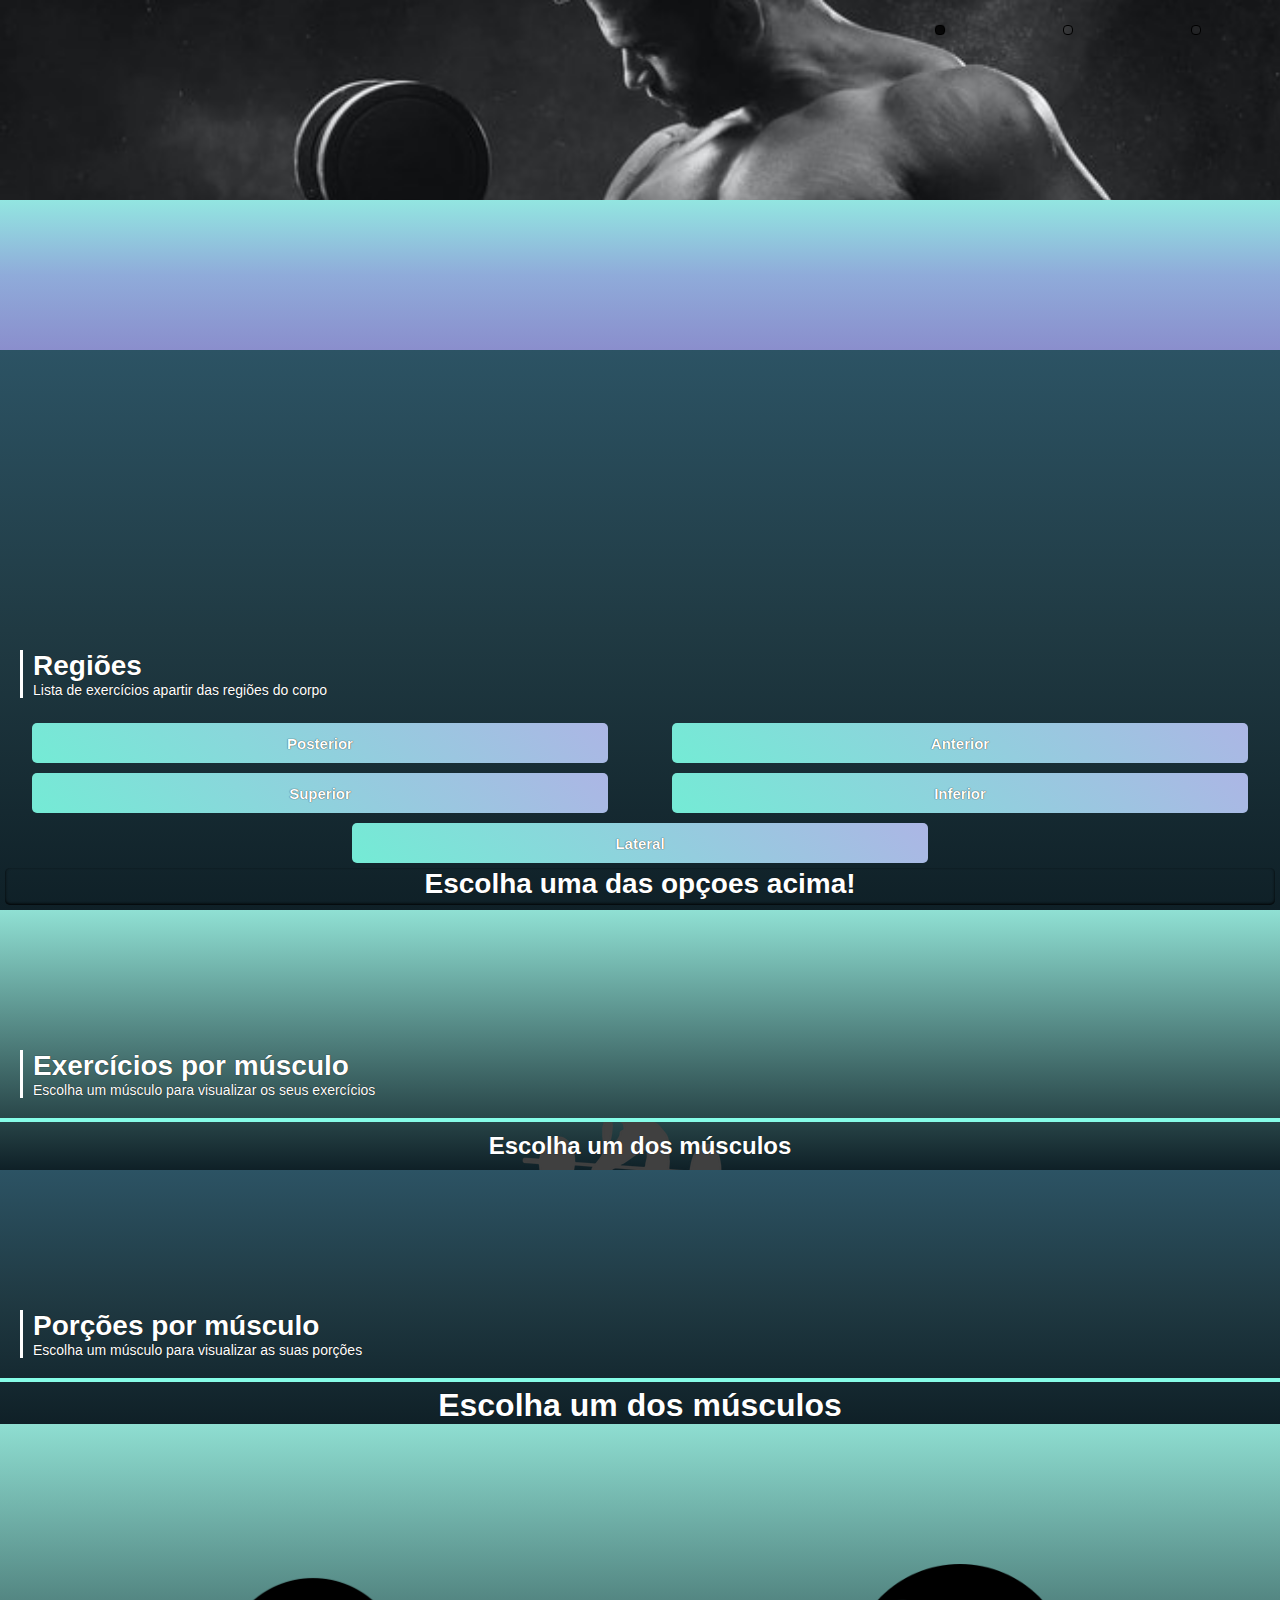
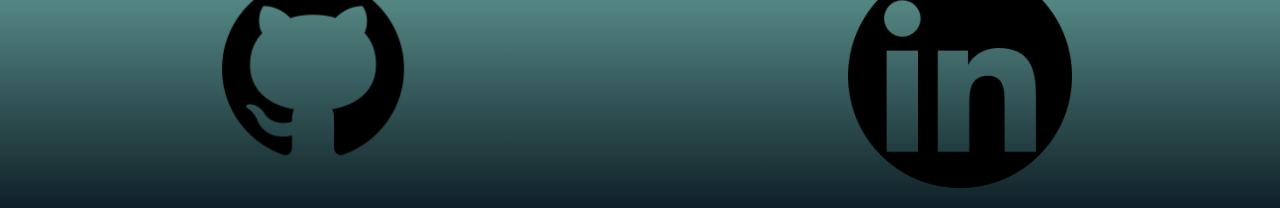
<file: index.html>
<!DOCTYPE html>
<html lang="pt-br">
<head>
    <meta charset="UTF-8">
    <meta http-equiv="X-UA-Compatible" content="IE=edge">
    <meta name="viewport" content="width=device-width, initial-scale=1.0">
    <title>PT HELPER 2.0</title>
    <link rel="stylesheet" href="assets/css/general.css">
    <link rel="stylesheet" href="assets/css/regioes.css">
    <link rel="stylesheet" href="assets/css/block_els.css">
    <link rel="stylesheet" href="assets/css/header.css">
    <link rel="stylesheet" href="assets/css/introducao.css"> 
    <link rel="stylesheet" href="assets/css/keyframes.css">
    <link rel="stylesheet" href="assets/css/menu.css">
    <link rel="stylesheet" href="assets/css/exercicios_mpe.css">
    <link rel="stylesheet" href="assets/css/footer.css">
    <!--<link rel="stylesheet" href="assets/css/with1000.css">-->
    <style>
        *{
            border: none;
            margin: 0px;
            padding: 0px;
            overflow-x: hidden;
            text-shadow: 0px 0px 1px black;
        }
        
        
    </style>
</head>


<body  class="flexC" onbeforeunload="load_top()" onload="inicia_slider()" onscroll="scroll_func(blocos_animacao_scroll)">
    <div id="menu">
        <div id="menu-container">
            <div id="menu-links" onclick="esconde_menu()">
                <a href="#regioes-corpo"  rel="noopener noreferrer" onclick="esconde_menu()">Regiões do corpo</a>
                <a onclick="esconde_menu()" href="#exercicios"  rel="noopener noreferrer">Exercícios por musculo</a>
                <a href="#musculo-porcao-exercicios" onclick="esconde_menu()" rel="noopener noreferrer">Exercícios por porção</a>
            </div>
            <div id='container_esconde_menu'>
                <div id='seta_esconde_menu' onclick="esconde_menu()"></div>
            </div>
        </div>
    </div>
    <div id="bcColor-all body" class="fundo-escuro3">
        <!DOCTYPE html>   
      <div id='block_container'><div id="seta" onclick="mostra_menu()"></div></div>  
        <header id="header">
            <div id="header-bcColor">
                <div id="slider-options" class="abs" >
                    <div id="slider-options-container" class="abs-flex">
                        
                    </div>
                </div>
                <h1>Personal Trainer Help</h1>
                
            </div>
            
        </header>
        <main id="main">
            <section id="introducao-site" class="fundo-claro">
                
                <div id="edf-tools" class="intro-content">
                    <div id="edf-tools-descricao">
                       <h5>Conheça também a minha ferramenta para cálculo de densidade e gordura corporal!</h5> 
                    </div>
                    <div id="edf-tools-link" class="botao">
                        <a href="http://edftools.vercel.app/" target="_blank" rel="noopener noreferrer">EDF TOOLS</a> 
                    </div>
                </div>
                <div class="bar"></div>
                <div id="descricao-site" class="intro-content">
                    <h1>Experimente um pouco do meu portifólio de exercícios para musculação.</h1>
                </div>
            </section>
            <section id="regioes-corpo"  class="fundo-escuro">
                <div id="regioes-corpo-intro" class="container-introdução-funcao">
                    <div id="regieos-corpo-intro-container">
                        <h1>Regiões</h1>
                        <p>Lista de exercícios apartir das regiões do corpo</p>
                    </div>
                </div>
                <div id="regioes-corpo-botoes" class="container-botoes">

                </div>
                <div id="regioes-corpo-resultado" class="resultado ">
                    <ul id="lista-regioes" class="lista-funcao">
                        <h1>Escolha uma das opçoes acima!</h1>
                    </ul>
                </div>
            </section>
            <section id="exercicios"  class="margin-top fundo-claro2">
                <div id="exercicios-intro" class="intro">
                    <div class="intro-content-sec">
                        <h1>Exercícios por músculo</h1>
                        <p>Escolha um músculo para visualizar os seus exercícios</p>
                    </div>
                </div>
                <div id="exercicios-botoes" class="con_select fundo-escuro3">
                    <div class="drop-down-options" id="options-01">

                    </div>
                </div>
                <div id="exercicioso-resultado" class="resultado2">
                    <ul class="lista-funcao" id="lista-exercicios">
                        <h1 id='Titulo-exercicios'>Escolha um dos músculos</h1>
                    </ul>
                </div>
            </section>
            <section id="musculo-porcao-exercicios"  class="margin-top fundo-escuro">
                <div id="musculo-porcao-exercicios-intro" class="intro">
                    <div class="intro-content-sec">
                        <h1>Porções por músculo</h1>
                        <p>Escolha um músculo para visualizar as suas porções</p>
                    </div>
                </div>
                <div id="musculo-porcao-exercicios-botoes" class="con_select">
                    <div class="drop-down-options" id='options-02'></div>
                </div>
                <div id="musculo-porcao-exercicios-resultado" class="resultado3">
                    <h1>Escolha um dos músculos</h1>
                </div>
            </section>
        </main>
        <footer  class="border margin-top fundo-claro2" id="footer">
            
                <a href="https://github.com/KaduHod" target="_blank" rel="noopener noreferrer"><img class="img"  src="assets/img/github.png" alt="Git hub para contato"> </a>
                <a href="http://www.linkedin.com/in/carlosjrribas98/?originalSubdomain=br" target="_blank" rel="noopener noreferrer"><img class="img"  src="assets/img/linkedin.png" alt="LInkedin para contato"> </a>
        
        </footer>
    </div>
    
    <script src="assets/js/elementoshtml.js"></script>
    <script src="assets/js/scroll.js"></script>
    <script src="assets/js/musculos.js"></script>
    <script src="assets/js/filtraMusculos.js"></script>
    <script src="assets/js/inputsregioes.js"></script>
    <script src="assets/js/slider.js"></script>
    <script src="assets/js/menu.js"></script>
    <script src="assets/js/inputsexercicios_musculos_porcoes.js"></script>
    <!--<script src="assets/js/controler1000.js"></script>-->
    
    
</body>
</html>
</file>
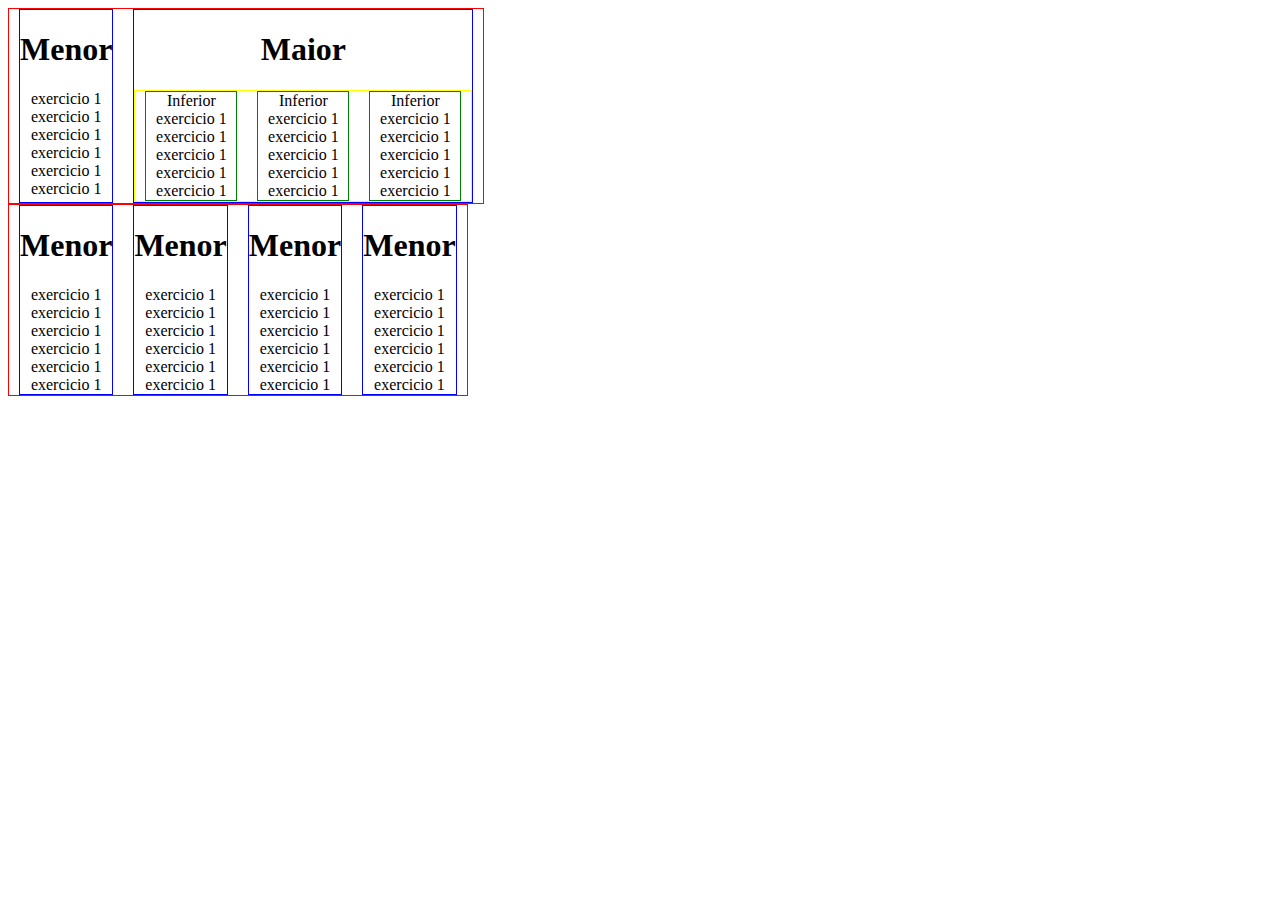
<file: table_test.html>
<!DOCTYPE html>
<html lang="en">
<head>
    <meta charset="UTF-8">
    <meta http-equiv="X-UA-Compatible" content="IE=edge">
    <meta name="viewport" content="width=device-width, initial-scale=1.0">
    <title>table teste</title>
    <style>
        table, td, tr {
            border: 1px solid red;
        }
        
        #maior{
            width: 200px;
        }
        #menor{
            width: 33.3%;
        }
        #resultado{
            display: flex;
            width: fit-content;
            border: 1px solid red;
            text-align: center;
        }
        .porcao{
            display: flex;
            flex-direction: column;
            border:1px solid blue;
            margin: 0px 10px;
             
        }
        .sub-porcao{
            width: 90px; 
            margin: 0px 10px;
            border: 1px solid green;
            display: flex;
            flex-direction: column;  
            
        }
        .sub-porcao-container{
            display: flex;
            border: 1px solid yellow;
        }
        .t-center{
            text-align: center;
        }
        
    </style>
</head>
<body>
<div id="resultado" >
   <div class="porcao">
    <h1 class="t-center">Menor</h1>
    <div class="exercicios">
        exercicio 1
        <div class="exercicios">
            exercicio 1
        </div>
        <div class="exercicios">
            exercicio 1
        </div>
        <div class="exercicios">
            exercicio 1
        </div>
        <div class="exercicios">
            exercicio 1
        </div>
        <div class="exercicios">
            exercicio 1
        </div>
    </div>
   </div>
   <div class="porcao">
       <h1 class="t-center">Maior</h1>
        <div class="sub-porcao-container">
            <div class="sub-porcao">
                 Inferior
                 <div class="exercicios">
                    exercicio 1
                </div>
                <div class="exercicios">
                    exercicio 1
                </div>
                <div class="exercicios">
                    exercicio 1
                </div>
                <div class="exercicios">
                    exercicio 1
                </div>
                <div class="exercicios">
                    exercicio 1
                </div>
            </div>
            <div class="sub-porcao">
                Inferior
                <div class="exercicios">
                    exercicio 1
                </div>
                <div class="exercicios">
                    exercicio 1
                </div>
                <div class="exercicios">
                    exercicio 1
                </div>
                <div class="exercicios">
                    exercicio 1
                </div>
                <div class="exercicios">
                    exercicio 1
                </div>
            </div>
            <div class="sub-porcao">
                Inferior
                <div class="exercicios">
                    exercicio 1
                </div>
                <div class="exercicios">
                    exercicio 1
                </div>
                <div class="exercicios">
                    exercicio 1
                </div>
                <div class="exercicios">
                    exercicio 1
                </div>
                <div class="exercicios">
                    exercicio 1
                </div>
            </div>
            
        </div>
        
    </div>

</div>



<div id="resultado" >
    <div class="porcao">
     <h1 class="t-center">Menor</h1>
     <div class="exercicios">
         exercicio 1
         <div class="exercicios">
             exercicio 1
         </div>
         <div class="exercicios">
             exercicio 1
         </div>
         <div class="exercicios">
             exercicio 1
         </div>
         <div class="exercicios">
             exercicio 1
         </div>
         <div class="exercicios">
             exercicio 1
         </div>
     </div>
    </div>
    <div class="porcao">
        <h1 class="t-center">Menor</h1>
        <div class="exercicios">
            exercicio 1
            <div class="exercicios">
                exercicio 1
            </div>
            <div class="exercicios">
                exercicio 1
            </div>
            <div class="exercicios">
                exercicio 1
            </div>
            <div class="exercicios">
                exercicio 1
            </div>
            <div class="exercicios">
                exercicio 1
            </div>
        </div>
       </div>
       <div class="porcao">
        <h1 class="t-center">Menor</h1>
        <div class="exercicios">
            exercicio 1
            <div class="exercicios">
                exercicio 1
            </div>
            <div class="exercicios">
                exercicio 1
            </div>
            <div class="exercicios">
                exercicio 1
            </div>
            <div class="exercicios">
                exercicio 1
            </div>
            <div class="exercicios">
                exercicio 1
            </div>
        </div>
       </div>
       <div class="porcao">
        <h1 class="t-center">Menor</h1>
        <div class="exercicios">
            exercicio 1
            <div class="exercicios">
                exercicio 1
            </div>
            <div class="exercicios">
                exercicio 1
            </div>
            <div class="exercicios">
                exercicio 1
            </div>
            <div class="exercicios">
                exercicio 1
            </div>
            <div class="exercicios">
                exercicio 1
            </div>
        </div>
       </div>
</div>

   
</body>
</html>
</file>
<file: assets/css/general.css>
/* @media screen and (max-width:480px){ */
    body{
        width:100%;
        height: 100%;
        font-family: Verdana, Geneva, Tahoma, sans-serif;

    }
    #bcColor-all{
        background-image: url('../img/all-bc.jpg');
        background-attachment: fixed;
        background-size: cover;
        background-position: 0px 0px;
    }
    header{
        width: 100%;
        height: 200px;/*TEMPORARIO*/
        animation: opacity0 1s linear forwards;
        background:linear-gradient(to bottom, #2c5364ee, #203A43, #0F2027);
    }
    main{
        width: 100%;
        height: fit-content;/*TEMPORARIO*/

    }
    section{
        width: 100%;
        height: fit-content;/*TEMPORARIO*/
       
    }
    footer{
        width: 100%;
        padding-top: 10px;
        padding: 20px 0px;
        display: flex;
        align-items: center;
        justify-content: center;
        /* animation-timing-function: cubic-bezier(0.175, 0.885, 0.32, 1.275); */
    }
    .container-botoes{
        display: flex;
        flex-wrap: wrap;
        width: 100%;
        height: fit-content;
        justify-content: space-around;
        align-items: center;
    }
    .con_select{
        
        display: flex;
        color: white;
        width: 100%;
        height: fit-content;
        justify-content: center;
        align-items: center;
        padding: 0px 0px;
    }
    .resultado{
        display: flex;
        width:calc(100% - 10px);
        height: fit-content;
        margin: 0px 5px;
        margin-bottom: 5px;
        box-shadow: inset 0px -1px 3px black;
        /* background: #076585;  /* fallback for old browsers 
        background: -webkit-linear-gradient(to right, #fff, #076585);  /* Chrome 10-25, Safari 5.1-6 
        background: linear-gradient(to right, #fff, #076585); W3C, IE 10+/ Edge, Firefox 16+, Chrome 26+, Opera 12+, Safari 7+ W3C, IE 10+/ Edge, Firefox 16+, Chrome 26+, Opera 12+, Safari 7+ */

       border-radius: 5px;
    }
    .resultado ul{
        margin-bottom: 5px;
        width: 100%;
        color: white;
        text-align:center;
        height: fit-content;
        overflow-y: scroll;     
        font-size: 14px;   
    }
    .intro{
        width:100%;
        height: fit-content;/*TEMPORARIO*/
        padding: 20px;
    }
    .intro-content-sec{
        width: calc(90% - 20px);
        height: fit-content;
        display: flex;
        flex-direction: column;
        color: white;
        padding-left: 10px;
        padding-right: 10px;
        font-size: 14px;
        border-left: 3px solid white;
    }
    .resultado2{
        height: fit-content;
        display: flex;
        flex-wrap: wrap;
        justify-content: space-around;
        align-items: center;
        padding: 10px;
        color:#fff;
        text-align: center;
        transition: 300ms;
        background-image: url('../img/backgroundmep.png');
        background-repeat:no-repeat;
        background-position: center;

    }
    .resultado2 h1{
        font-size: 1.5em;
    }
    .resultado2 li{
        font-size: 14px;
    }
    .resultado3{
        height: fit-content;
        display: flex;
        flex-direction: column;
        justify-content: space-around;
        align-items: center;
        padding-top: 5px;
        color:#fff;
        text-align: center;

    }
    
/* } */


.botao{
    border-radius: 5px;
    background: #43C6AC;  /* fallback for old browsers */
    background: #0F2027;  /* fallback for old browsers */
    background: -webkit-linear-gradient(to right, #2C5364, #203A43, #0F2027);  /* Chrome 10-25, Safari 5.1-6 */
    background: linear-gradient(to right, #2C5364, #203A43, #0F2027); /* W3C, IE 10+/ Edge, Firefox 16+, Chrome 26+, Opera 12+, Safari 7+ */
    text-align: center;
    text-decoration: none;
    display: flex;
    align-items: center;
    justify-content: center;
}
.fundo-claro{
    background: #7F7FD5;  /* fallback for old browsers */
background: -webkit-linear-gradient(to bottom, #91eae4, #86a8e7b4, #7F7FD5b4);  /* Chrome 10-25, Safari 5.1-6 */
background: linear-gradient(to bottom, #91eae4ea, #86a8e7b4, #7F7FD5b4); /* W3C, IE 10+/ Edge, Firefox 16+, Chrome 26+, Opera 12+, Safari 7+ */
}
.fundo-escuro{
    background: #0f0c29;  /* fallback for old browsers */
    background: -webkit-linear-gradient(to bottom, #24243e, #302b63, #0f0c29);  /* Chrome 10-25, Safari 5.1-6 */
    background:linear-gradient(to bottom, #2c5364, #203a43, #0F2027);
}
.fundo-escuro4{
    background: #0f0c29;  /* fallback for old browsers */
    background: -webkit-linear-gradient(to top, #24243e, #302b63, #0f0c29);  /* Chrome 10-25, Safari 5.1-6 */
    background:linear-gradient(to top, #2c5364, #203a43, #0F2027);
}
.fundo-claro2{
    background: #acb6e5;  /* fallback for old browsers */
    background: -webkit-linear-gradient(to bottom, #86fde7a4, #acb6e5);  /* Chrome 10-25, Safari 5.1-6 */
    background: linear-gradient(to bottom, #86fde7a4, #0F2027); /* W3C, IE 10+/ Edge, Firefox 16+, Chrome 26+, Opera 12+, Safari 7+ */
    

}
.fundo-escuro2{
    background: #2C3E50;  /* fallback for old browsers */
background: -webkit-linear-gradient(to bottom, #4CA1AF, #2C3Ee7);  /* Chrome 10-25, Safari 5.1-6 */
background: linear-gradient(to bottom, #4ca2af, #2C3Ee7); /* W3C, IE 10+/ Edge, Firefox 16+, Chrome 26+, Opera 12+, Safari 7+ */
}
.fundo-escuro3{
    background: #0f0c29;  /* fallback for old browsers */
    background: -webkit-linear-gradient(to right, #24243e6b, #302b636b, #0f0c296b);  /* Chrome 10-25, Safari 5.1-6 */
    background:linear-gradient(to bottom, #2c53646b, #203A436b, #0F20276b);
}
.botao:hover{
    animation: aperta-botao 200ms linear forwards;
}
.botao a{
    text-decoration: none;
    color: white;

}
.margin-top{
    padding-top: 120px;
}
.flexR{
    display: flex;
}
.flexC{
    display: flex;
    flex-direction: column;
}
.flexRCC{
    display: flex;
    align-items: center;
    justify-items: center;
}
.flexCCC{
    display: flex;
    align-items: center;
    justify-content: center;
    flex-direction: column;
}
</file>
<file: assets/css/regioes.css>
/* @media screen and (max-width:480px){ */
    #regioes-corpo{
        display: flex;
        flex-direction: column;
        height: fit-content;
        padding-top:280px;
        animation: move_top 1s 500ms cubic-bezier(0.175, 0.885, 0.32, 1.275) forwards;
    }
    #regioes-corpo-intro{
        width: 100%;
        height: fit-content;
        padding: 20px;
    }
    #regieos-corpo-intro-container{
        border-left:3px solid white ;
        height: fit-content;
        width: calc(90% - 20px);/*100% DEIXA O SITE BUGADO*/
        padding-left: 10px ;
        padding-right: 10px ;
        display: flex;
        flex-direction: column;
        color: white;
        font-size: 14px;
    }
    #regieos-corpo-intro-container h2{
        font-size: 13px;
    }
    #regioes-corpo-botoes{
        width: 100%;
        font-size: 15px;
        text-shadow: 0px 0px 1px rgb(75, 75, 75);
        height: fit-content;
    }
     
    .regioes-botao{
        color: white;
        font-weight: bolder;
        display: flex;
        align-items: center;
        justify-content: center;
        width: 45%;
        height: 40px;
        margin: 5px 0px;
        border-radius: 5px;
        background: #159957;  /* fallback for old browsers */
        background: -webkit-linear-gradient(45deg #74ebd5, #acb6e5);  /* Chrome 10-25, Safari 5.1-6 */
        background: linear-gradient(45deg, #74ebd5, #acb6e5); /* W3C, IE 10+/ Edge, Firefox 16+, Chrome 26+, Opera 12+, Safari 7+ */

        
    }
    .regioes-botao:hover{
        animation: aperta-botao2 200ms linear forwards;
    }
/* } */
</file>
<file: assets/css/block_els.css>
#slider-options{
    display: block;
    height: 50px;
    width: 30%;

    z-index: 1;
    right: 20px;
    content: '';
    top: 5px;
}
.abs{
    position: absolute;
}
.abs-flex{
    display: flex;
}
#slider-options-container{
    width: 100%;
    height: 100%;
    justify-content: space-around;
    align-items: center;
}
.circle-slider{
    
    border-radius: .25em;
    border: 1px solid grey;
    height: .5em;
    border:1px solid black;
    width: .5em;
    background-color: rgba(128, 128, 128, 0.1);
}
.circle-slider:hover{
    background-color: rgba(0, 0, 0, 0.856);
    box-shadow: 0px 0px 1px black;
    
    height: .5em;
    width: .5em;
}
.active{
    background-color: rgba(0, 0, 0, 0.856);
    box-shadow: 0px 0px 1px black;
    
    height: .5em;
    width: .5em;
}
#block_container{
    width: 25px;
    padding-left: 4px;
    height: 20px;
    display: block;
    position: fixed;
    z-index: 1;
    top: -20px;
    left: 47%;
    animation:seta1 1000ms cubic-bezier(0.68, -0.55, 0.265, 1.55) 300ms forwards ,seta 900ms 2000ms  linear infinite;

}
#seta {
  position: absolute;
  padding: 6px;
  transform: rotate(-45deg);
  box-shadow: 2px -2px 0 1px rgb(235, 235, 235) inset;
  border: solid transparent;
  border-width: 0 0 2px 2px;
}
#block_container2{
    width: 25px;
    padding-left: 4px;
    height: 20px;
    display: block;
    position: fixed;
    z-index: 1;
    top: -640px;
    left: 47%;
    animation:seta1 1000ms cubic-bezier(0.68, -0.55, 0.265, 1.55) 300ms forwards ,seta 900ms 2000ms  linear infinite;

}
#seta2 {
  position: absolute;
  padding: 6px;
  transform: rotate(-90deg);
  box-shadow: 2px -2px 0 1px rgb(235, 235, 235) inset;
  border: solid transparent;
  border-width: 0 0 2px 2px;
}
@keyframes seta1{
    to{
        top:20px
    }
}
@keyframes seta{
    50%{
        top: 10px;
    }
    100%{
        top: 20px;
    }
}
@keyframes slider_animation{
    0%{
        background-image: url('../img/headerbc.webp');
        background-position: -5px 45px;
        background-size: cover;
    }
    35%{
        background-image: url('../img/all-bc.jpg');
        background-position: 0px 0px;
        background-size: 100%;
    }
    100%{
        background-image: url('../img/headerbc.webp');
        background-position: -5px 45px;
        background-size: cover;
    }
}
</file>
<file: assets/css/header.css>
/* @media screen and (max-width:480px){ */
    #header-bcColor{
        height: calc(100% - 20px);
        padding: 10px 5px;
        width: 100%;
        display: flex;
        flex-direction: column;
        justify-content:center;
        text-align: center;
        color: white;
        background-image: url('../img/slider3.jpg');
        background-position: -5px 45px;
        background-size: cover;
        background-repeat: no-repeat;
        font-family: Verdana, Geneva, Tahoma, sans-serif;
        transition: 300ms;
        
         
    }
    #header-bcColor h1{
        font-size: 30px;
        text-shadow: 0px 0px 5px black;
        width: 40%;
        transform: translateY(200px);
        transform: translateX(0);
        text-align: left;
        opacity: 0;
        font-family: Verdana, Geneva, Tahoma, sans-serif;
        animation:move_para_baixo2 1500ms linear forwards, mostra-por-cor 2000ms linear forwards;
        color: rgba(255, 255, 255, 0);
    }
    #header-bcColor h4{
        align-self: center;
        transform: translateY(-010px);
        font-size: 13px;
        width: 90%;
        font-family: Verdana, Geneva, Tahoma, sans-serif;
        animation: move_para_baixo 1000ms linear 500ms forwards, mostra-por-cor 1000ms linear 500ms forwards;
        color: rgba(255, 255, 255, 0);
    }
    
/* } */

@keyframes mostra-por-cor{
    to{
        color: white;
    }
}
@keyframes move_para_baixo{
    to{
        transform: translateY(10px);
    }
}
@keyframes move_para_baixo2{
    40%{
        transform: translateY(10px);
        transform: translateX(80px);
    }
    100%{
        opacity: 1;
        transform: translateY(10px);
        transform: translateX(80px);
    }
}
</file>
<file: assets/css/introducao.css>
/* @media screen and (max-width:480px){ */
    #introducao-site{
        height: 150px;
        display: flex;
        justify-content: space-around;
        align-items: center;
        color: white;
    }
    .bar{
        width: 2px;
        height: 0%;
        opacity: 0;
        content: '';
        background-color: rgb(255, 255, 255);
        animation: mais_altura 1s cubic-bezier(0.175, 0.885, 0.32, 1.275) 1000ms forwards;
    }
    .intro-content{
        width: calc(50% - 3px);
        height: 80%;
        display: flex;
        flex-direction: column;
        align-items: center;
        justify-content: center;
        text-align: center;
    }
    #edf-tools-link{
        margin-top: 25px;
        width: 80%;
        height: 30px;
        font-size: 13px;
        opacity: 0;
        animation: opacity1 800ms 2500ms linear forwards;
        
    }
    #edf-tolls-link:hover{
        animation: aperta-botao 500ms linear forwards;
        
    }
    #descricao-site{
        opacity: 0;
        animation: opacity1 1500ms 1500ms linear forwards;
        font-size: 12px;
    }
    #edf-tools-descricao{
        opacity: 0;
        animation: opacity1 800ms 2000ms linear forwards;
    }
    
    #edf-tools h5{
        font-size: 12px;

    }
/* } */
</file>
<file: assets/css/keyframes.css>
@keyframes move_top{
    to{
        padding-top: 0px;
    }
}
@keyframes mais_altura{
    to{
        height:80%;
        opacity: 1;
    }
}
@keyframes opacity1{
    to{
        opacity: 1;
    }
}
@keyframes aperta-botao{
    50%{
        width: 60%;
        height: 35px;
    }
    100%{
        width: 65%;
        height:40px;
    }
}
@keyframes aperta-botao2{
    50%{
        width: 43%;
        height: 35px;
    }
    100%{
        width: 45%;
        height:40px;
    }
}
@keyframes ul{
    to{
        transform: translateX(0px);
    }
}
</file>
<file: assets/css/menu.css>
/* @media screen and (max-width:480px){ */
    #menu{
        width: 100%;
        padding-top: 100px;
        background: #2980B9;  /* fallback for old browsers */
        background: -webkit-linear-gradient(to top, #FFFFFF, #6DD5FAee, #2980B9ee);  /* Chrome 10-25, Safari 5.1-6 */
        background: linear-gradient(to top, #ffffff, #6DD5FAee, #2980B9ee); /* W3C, IE 10+/ Edge, Firefox 16+, Chrome 26+, Opera 12+, Safari 7+ */
        display:block;
        position:fixed;
        top: -1040px;
        z-index: 2;
        transition: 400ms cubic-bezier(0.175, 0.885, 0.32, 1.275);
    }
    #menu-container{
        width: 100%;
        height: 100%;
        display: flex;
        flex-direction: column;
        align-items: center;
        padding-bottom: 0px;
    }
    #container_esconde_menu{
        display: flex;
        width: fit-content;
        height: 30px;
        padding: 10px;
        animation:seta-volta-menu 1s 1s ease-in-out infinite;
    }
    #seta_esconde_menu{
        width: 10px;
        height: 10px;
        border: 2px solid rgb(0, 0, 0);
        border-width: 0px 2px 2px 0px;
        transform: rotate(-135deg);
        
    }
    #menu-links{
        display: flex;
        flex-direction: column;
        justify-content: space-around;
        align-items: center;
        height:calc(100% - 40px);
        width: 100%;
    }
    #menu-links a{
        font-size: 20px;
        text-decoration: none;
        color: black;
    }
    #menu-links a:hover{
        text-decoration: underline;
        color: rgb(59, 23, 23);
    }
/* } */

@keyframes seta-volta-menu {
    50%{
        transform: translateY(15px);
    }
    100%{
        transform: translateY(0px);
    }
}
</file>
<file: assets/css/exercicios_mpe.css>
.drop-down{
    width: 80%;
    display: flex;
    flex-direction: column;
    align-items: center;
    height: fit-content;   
    text-align: center;
}
.teste-envelope{
    display: flex;
    flex-direction: column;
    align-self: flex-start;
    align-items:center;
    width: 100%;
    height: fit-content;
    
    text-align: center;
}
.drop-down-options{
    content: '';
    width: 100%;
    height: 100%;
    content: '';
    margin: 0px 0px;
    display: flex;
    flex-wrap: wrap;
    align-items: center;
    justify-content:space-between;
    border:1px solid #86fde8;
    border-width: 2px 0px 2px 0px;
    /*border-radius: 5px;*/
}
#exercicios-botoes{
    display: flex;
}
.option-drop-down{
    border:1px solid #86fde8;
    padding: 1px 0px;
    border-width: 0px 0px 1px 0px;
    width: 32%;
    font-size: 12px;
    height: 27px;
    display: flex;
    justify-content: center;
    align-items: center;
    text-align: center;
    transform: translateX(-520%);
    color: rgb(255, 255, 255);  /* fallback for old browsers */
    animation: '';
    transition: 100ms ;
}
.option-drop-down:hover{
    border-bottom-width: 3px;
    height: 23px;
    font-size: 13px;
    color:#86fde8;
}
.options_porcoes_container{
    display: flex;
    width:100%;
    height: 40px;
    border-bottom: 1px solid white;
}
.porcao_option{
    display: flex;
    justify-content: center;
    align-items: center;
    flex: 1;
    transition: .5s;
    font-size: 14px;
}
.porcao_option:hover{
    border-bottom: 4px solid white;
    font-size: 15px;
}
.tittle_porcao_option{
    
    font-weight: bolder;
}
.resultado_container{
    display: flex;
    height: fit-content;
    transition:300ms cubic-bezier(0.175, 0.885, 0.32, 1.020);
    overflow-x: hidden;
    align-items: center;
    padding: 10px 0px;
}
#resultado_container_musculos{
    background-image: url('../img/backgroundmep.png');
    background-repeat:no-repeat;
    background-position: center;
}
.subPorcao{
    display: flex;
    flex-direction: column;
    flex: 1;
    height: 100%;
}
.porcao{
    display: flex;
    height: 100%;
    flex: 1;
    background-color: rgba(255, 255, 255, 0);
    color: rgb(255, 255, 255);
    
    justify-content: center;
    font-size: 17px;
}
.porcao_option_border{
    display: flex;
    justify-content: center;
    align-items: center;
    flex: 1;
    transition: .3s;
    font-size: 14px;
    border-bottom: 4px solid white;
}
@keyframes move-drop-down{
    to{
        transform:translateX(0px) ;
        opacity: 1;
    }
}
</file>
<file: assets/css/footer.css>
/*@media screen and (max-width:480px){*/
    a{
        display: flex;
        flex: 1;
        justify-content: center;
        align-items: center;
    }
    .img{
        margin-top: 20px;
        width: 35%;

    }

/* } */
</file>
<file: assets/css/with1000.css>
@media screen and (max-width:1500px){
    #block_container{
        display: none;
        visibility: hidden;
    }
    #header{
        height: 300px;
    }   
    #header-bcColor{
        width: 100%;
        height: 100%;
        background-size: 50%;
        background-position:right;
        background-repeat: no-repeat;
        display: flex;
        
    }
    #header-bcColor h1{
        flex: 1;
        width: 50%;
        font-size: 40px;
        padding-left: 33px;
    }
    #slider-options{
        flex: 1;
    }
    #introducao-site{
        display: block;
        width: 50%;
        z-index: 1;
        top: 10px;
    }
}
</file>
